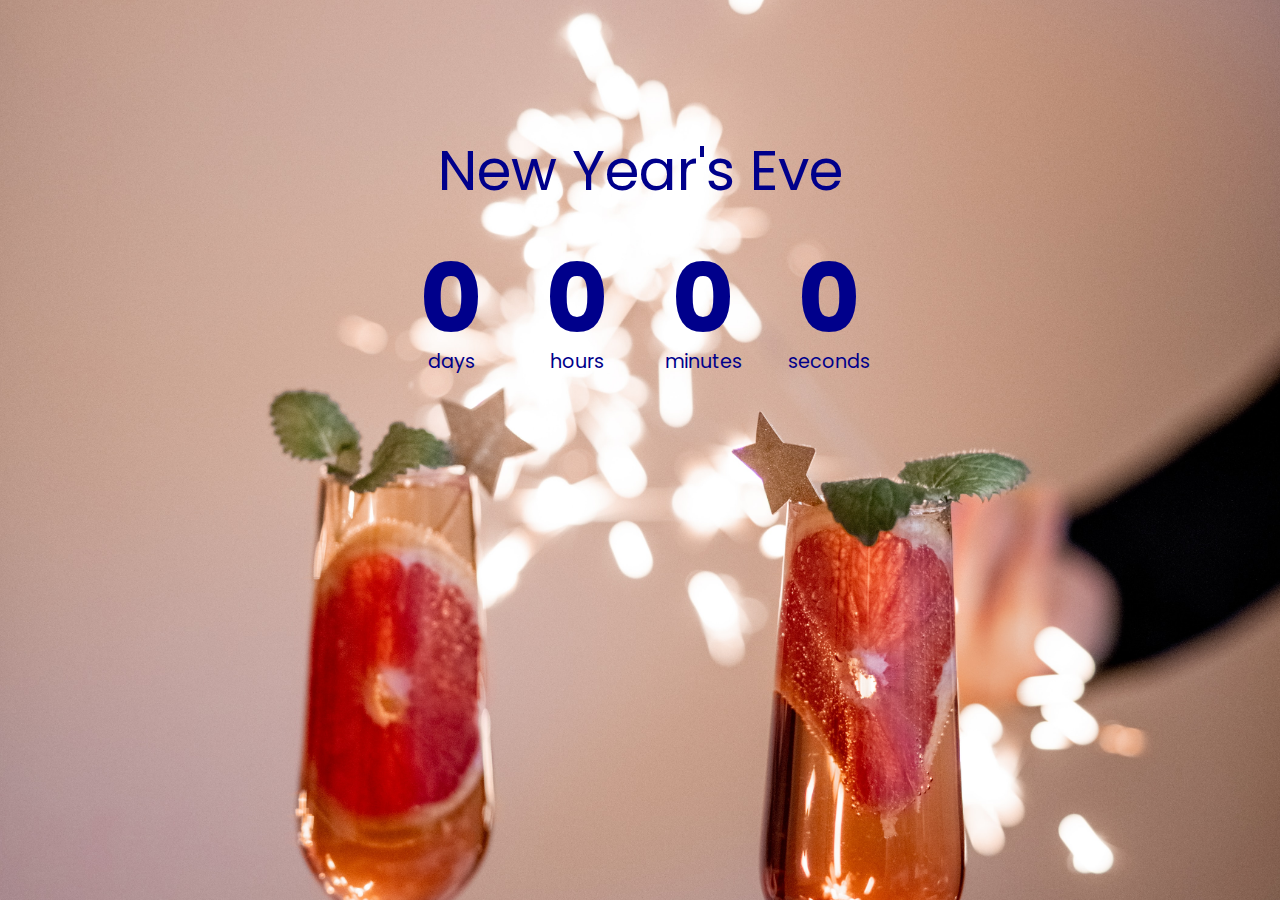
<file: countDown-timer/index.html>
<!DOCTYPE html>
<html lang="en">
<head>
  <meta charset="UTF-8">
  <meta name="viewport" content="width=device-width, initial-scale=1.0">
  <title>The Final Countdown</title>
  <link rel="stylesheet" href="style.css">
  <script src="script.js" defer></script>
</head>
<body>
  <h1>New Year's Eve</h1>
  <div class="countdown-container">
    <div class="days-container countdown-el">
      <p class="big-text" id="days">0</p>
      <span>days</span>
    </div>
    <div class="hours-container countdown-el">
      <p class="big-text" id="hours">0</p>
      <span>hours</span>
    </div>
    <div class="minutes-container countdown-el">
      <p class="big-text" id="minutes">0</p>
      <span>minutes</span>
    </div>
    <div class="seconds-container countdown-el">
      <p class="big-text" id="seconds">0</p>
      <span>seconds</span>
    </div>
  </div>
</body>
</html>
</file>
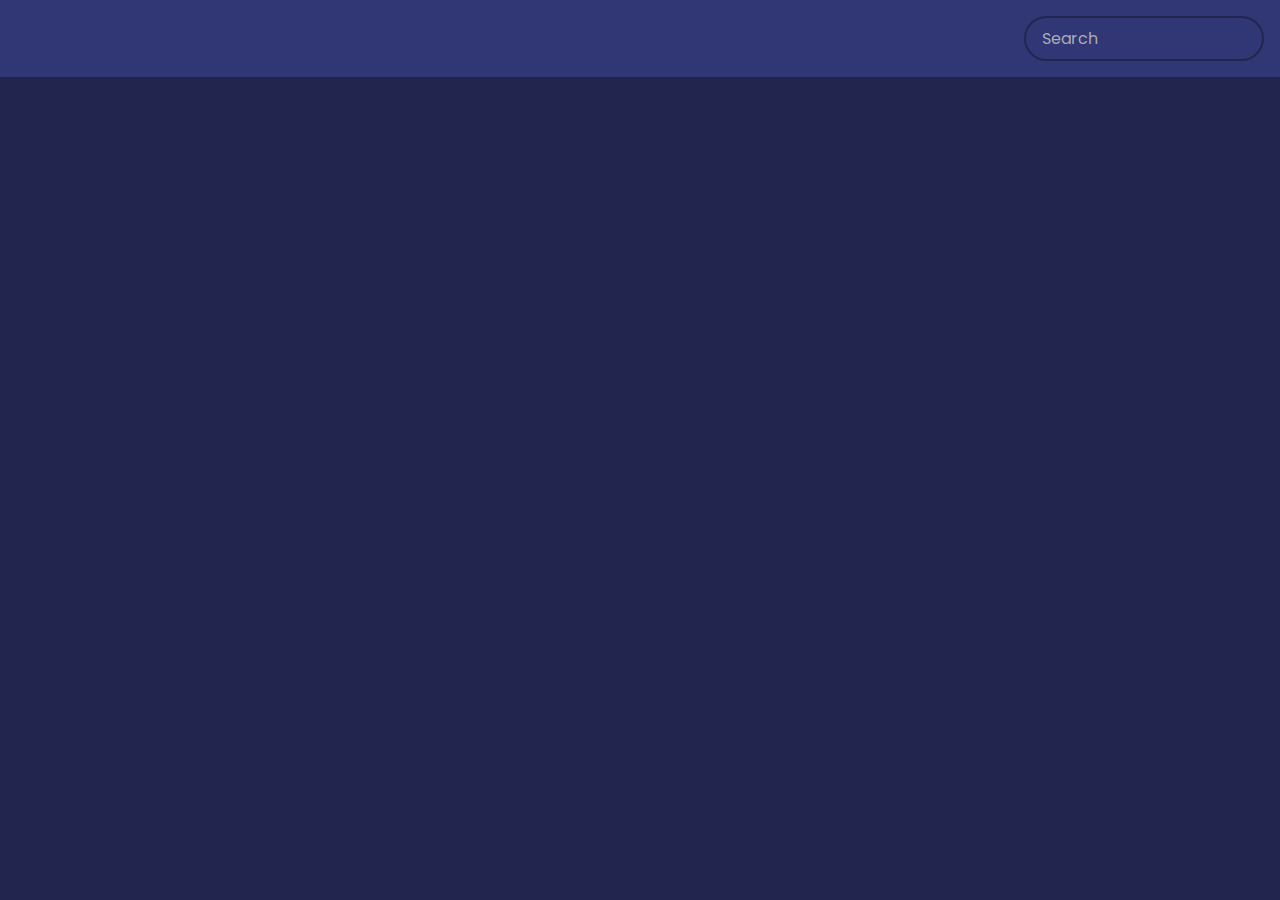
<file: movieApp/index.html>
<!DOCTYPE html>
<html lang="en">
<head>
  <meta charset="UTF-8">
  <meta name="viewport" content="width=device-width, initial-scale=1.0">
  <title>JD Movie App</title>
  <link rel="stylesheet" href="style.css">
  <script src="script.js" defer></script>
</head>
<body>
  <header>
    <form id="form">
      <input type="text" id="search" placeholder="Search" class="search" />
    </form>
  </header>
  <main id="main">
  </main>
</body>
</html>
</file>
<file: countDown-timer/style.css>
@import url('https://fonts.googleapis.com/css2?family=Poppins:wght@200;400;600&display=swap');

* {
  box-sizing: border-box;
}
p {
  margin: 0;
}

body {
  background-image: url('./ny-eve-3.jpg');
  background-size: cover;
  background-position: center center;
  font-family: 'Poppins', sans-serif;
  margin: 0;
  min-height: 100vh;
  color: darkblue;
  display: flex;
  flex-direction: column;
  align-items: center;
  /* justify-content: center; */
}
h1 {
  font-size: 3.5rem;
  font-weight: normal;
  margin-top: 8rem;
}

.countdown-container {
  display: flex;
  flex-wrap: wrap;
  justify-content: center;
}

.countdown-el {
  text-align: center;
}

.big-text {
  font-weight: bold;
  font-size: 6rem;
  line-height: 1;
  margin: 0 2rem;
}

.countdown-el span {
  font-size: 1.2rem;
}




@media screen and (max-width: 768px){
  h1 {
    font-size: 2.5rem;
  }

  .big-text {
    font-size: 4.5rem;
    margin: 0 1.2rem;
  }

  .countdown-el span {
    font-size: 1rem;
  }
}

@media screen and (max-width: 600px){
  h1 {
    font-size: 2rem;
    margin-top: 5rem;
  }

  .big-text {
    font-size: 3rem;
    margin: 0 1rem;
  }

  .countdown-el span {
    font-size: 1.2rem;
  }
}

/* for iphone 5/SE Galaxy S5 */
@media screen and (max-width: 360px){
  h1 {
    font-size: 1.5rem;
  }

  .big-text {
    font-size: 2.5rem;
    margin: 0 0.7rem;
  }

  .countdown-el span {
    font-size: 0.7rem;
  }
}
</file>
<file: movieApp/style.css>
@import url('https://fonts.googleapis.com/css2?family=Poppins:wght@200;400;600&display=swap');

* {
  box-sizing: border-box;
}

body {
  font-family: 'Poppins', sans-serif;
  margin: 0;
  background-color: #22264f;
}

header {
  background-color: #313775;
  padding: 1rem;
  display: flex;
  justify-content: flex-end;
}

.search {
  border-radius: 50px; 
  padding: 0.4rem;
  width: 15rem;
  border: 2px solid #22264f;
  background-color: transparent;
  outline: none;
  font-family: inherit;
  padding: 0.5rem 1rem;
  font-size: 1rem;
  color: #efefef;
}

.search::placeholder {
  color: #aaabb4;
}

.search:focus{
  background-color: #22264f;
}

main {
  display: flex;
  flex-wrap: wrap;
  /* margin: 0; */
  justify-content: space-evenly;
}

.movie{
  position: relative;
  border-radius: 4px;
  box-shadow: 0 4px 5px rgba(0, 0, 0, 0.3);
  width: 250px;
  background-color:#313775 ;
  display: flex;
  flex-direction: column;
  margin: 1.5rem;
  overflow: hidden;
}

.movie:hover {
  cursor: pointer;
}

.movie img {
  max-width: 100%;
}

.movie-info {
  display: flex;
  align-items: flex-start;
  justify-content: space-between;
  color: #efefef;
  padding: 1rem;
  letter-spacing: 1px;
  font-size: 0.8rem;
}


.movie-info h3 {
  margin: 0;
}

.movie-info span {
  background-color: #22264f;
  border-radius: 3px;
  padding: 0.25rem 0.5rem;
  font-weight: bold;
}

.movie-info span.green {
  color: green;
}
.movie-info span.orange {
  color: orange;
}
.movie-info span.red {
  color: red;
}

.overview{
  position: absolute;
  max-height: 100%;
  overflow: auto;
  /* top: 0; */
  left: 0;
  bottom: 0;
  right: 0;
  background-color: #313775;
  color: #aaabb4;
  padding: 1rem;
  transform: translateY(100%);
  transition: transform 0.3s ease-in;
}

.overview h4 {
  color: #efefef;
  font-weight: bold;
  font-size: 1.2rem;
  margin: 0.5rem 0;
}


.movie:hover .overview {
  transform: translateY(0);
}


@media screen and (max-width: 768px){
  .movie {
    width: 200px;
    margin: 1rem;
  }

  .movie-info {
    padding: 0.8rem;
    font-size: 0.7rem;
  }
}
@media screen and (max-width: 600px){
  .movie {
    width: 150px;
  }

  .movie-info {
    padding: 0.5rem;
    font-size: 0.5rem;
  }
}

@media screen and (max-width: 360px){
  .movie {
    width: 125px;
    margin: 0.8rem;
  }

  .movie-info {
    padding: 0.4rem;
    font-size: 0.4rem;
  }
}
</file>
